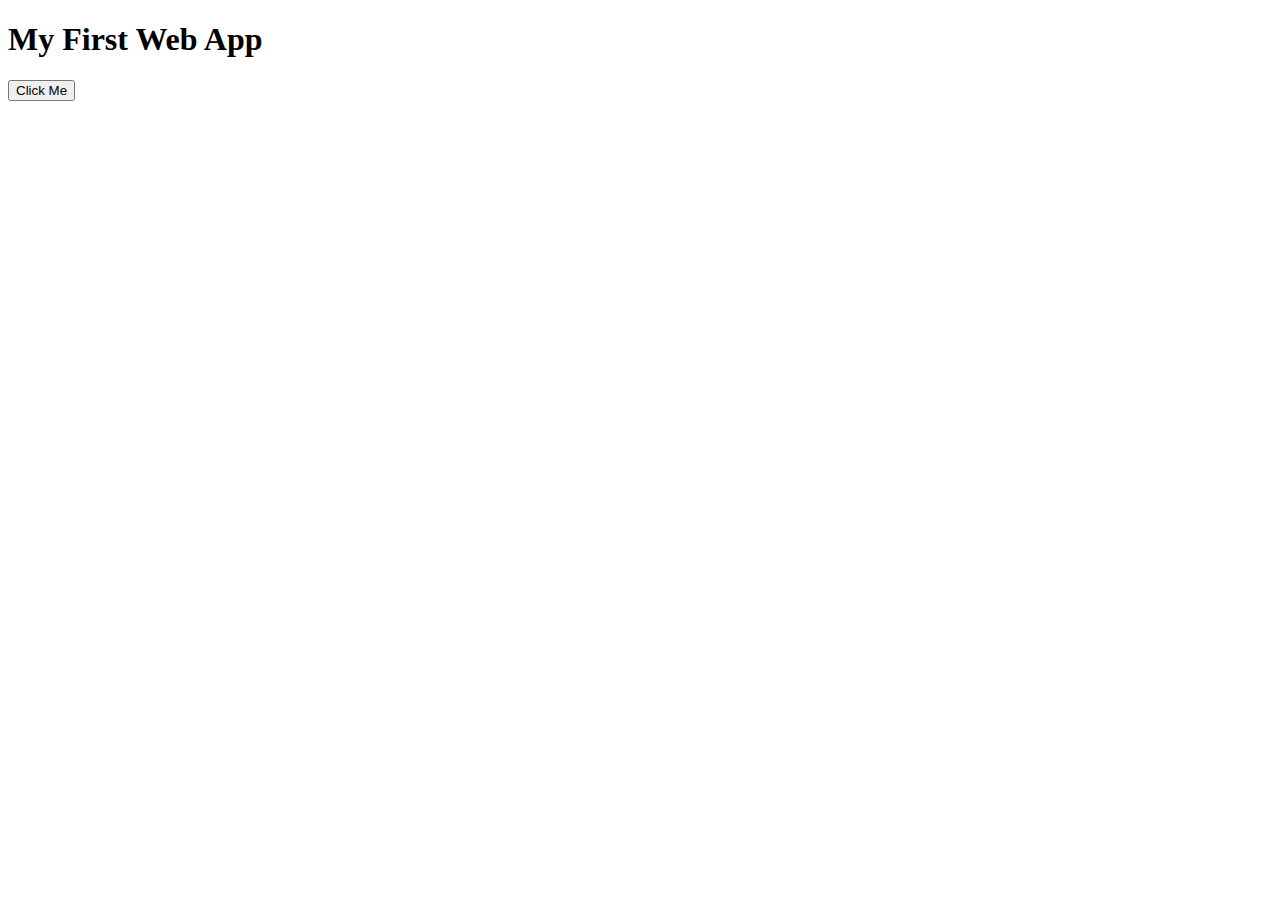
<file: HTML/Test/index.html>
<!DOCTYPE html>
<html>
<head>
  <title>Simple App</title>
</head>
<body>
  <h1>My First Web App</h1>
  <button onclick="sayHello()">Click Me</button>
  <p id="message"></p>

  <script>
    function sayHello() {
      document.getElementById("message").textContent = "Hello, World!";
    }
  </script>
</body>
</html>
</file>
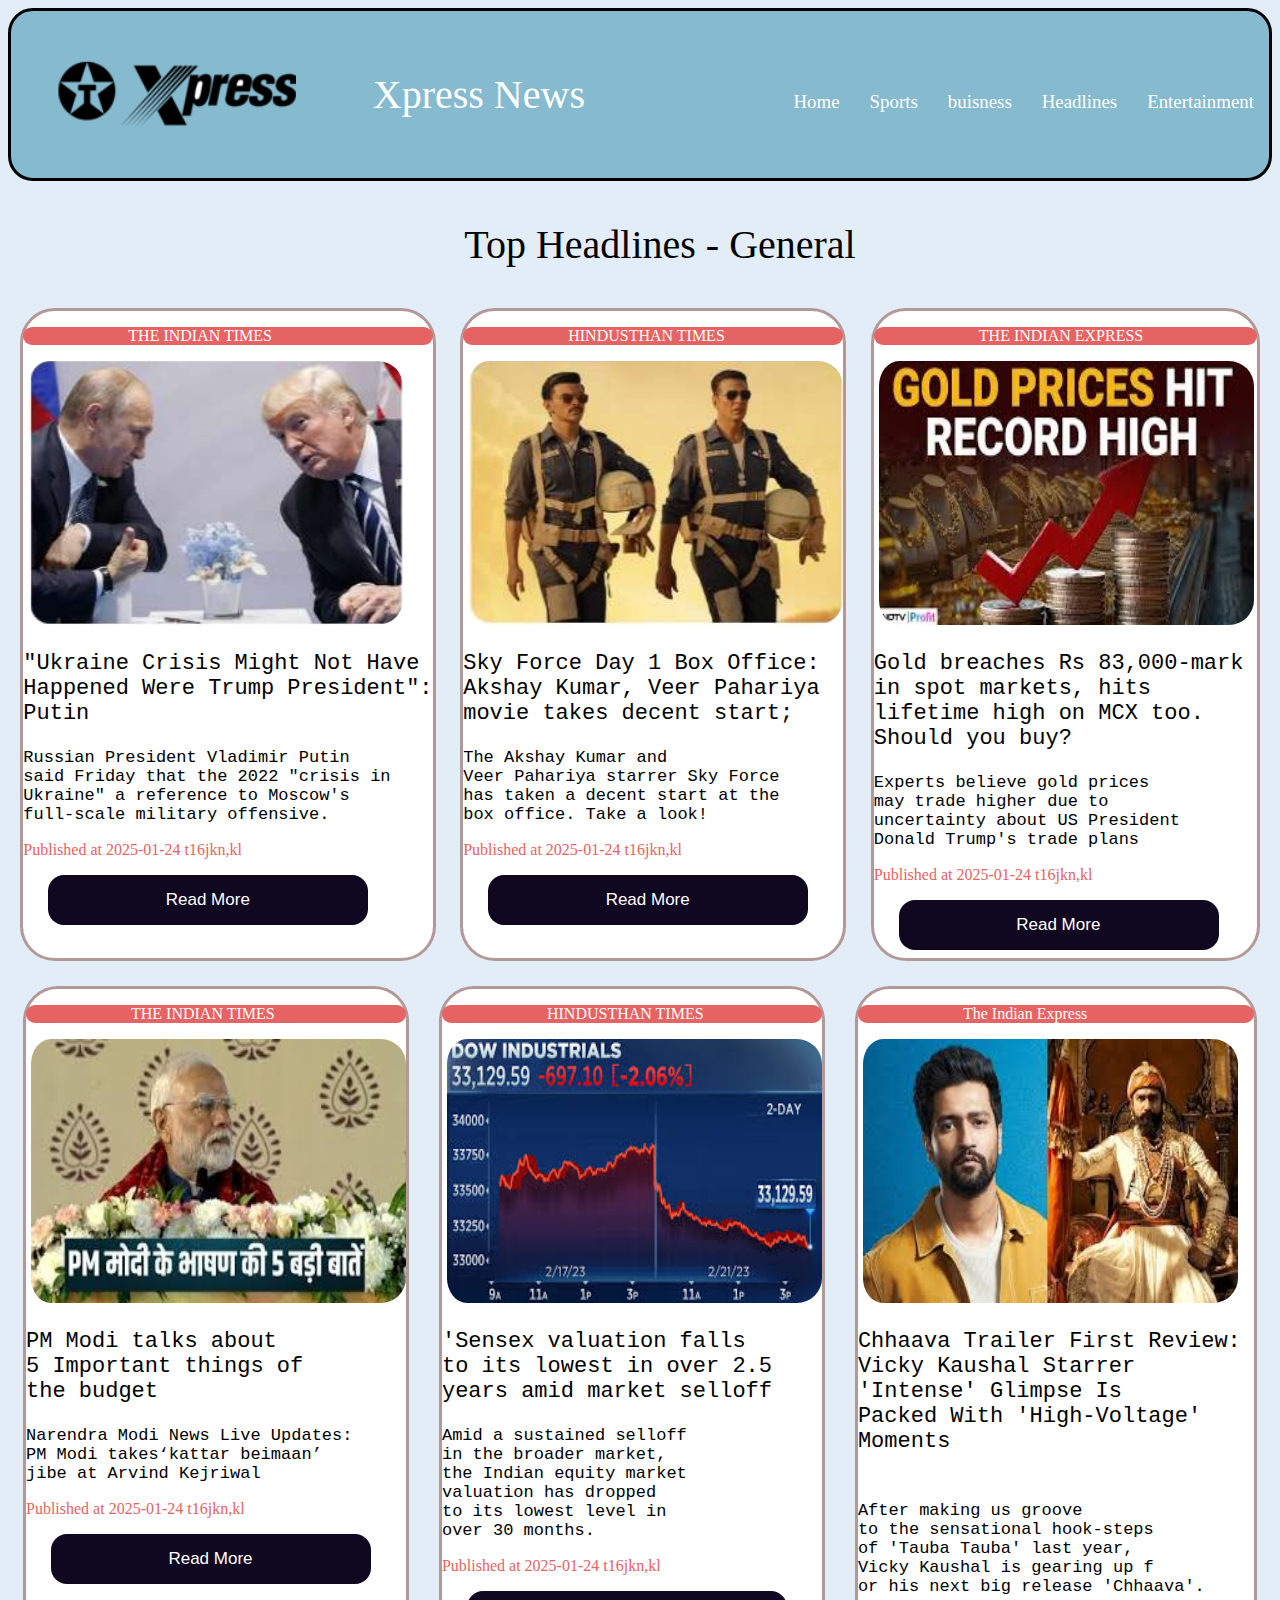
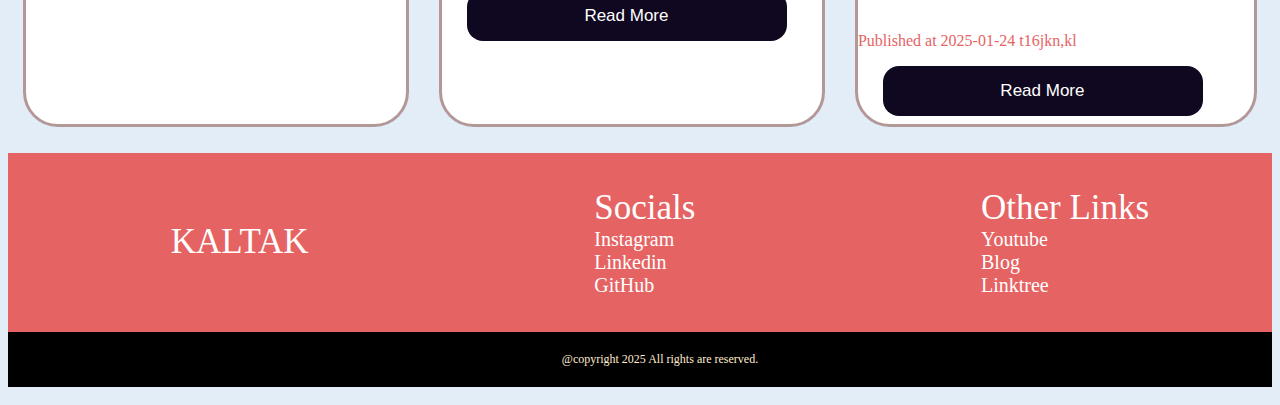
<file: Project/Newswebsite/index.html>
<!DOCTYPE html>
<html lang="en">
<head>
    <meta charset="UTF-8">
    <meta name="viewport" content="width=device-width, initial-scale=1.0">
    <link rel="stylesheet" href="styles.css">
    <link rel="preconnect" href="https://fonts.googleapis.com">
<link rel="preconnect" href="https://fonts.gstatic.com" crossorigin>
<link href="https://fonts.googleapis.com/css2?family=Roboto+Mono:ital,wght@0,100..700;1,100..700&display=swap" rel="stylesheet">
    <title>NewsPulse</title>
</head>
<body>
    <header>
        <nav class="title">
            <div class="logo"><img src="logo.png" alt=""></div>
           <div class="left side">Xpress News</div>
           <div class="right side"></div>
           <ul>
            <li><a href="#">Home</a></li>
            <li><a href="#">Sports</a></li>
            <li><a href="#">buisness</a></li>
            <li><a href="#">Headlines</a></li>
            <li><a href="#">Entertainment</a></li>
           </ul>     
   </nav>
     </header>
</body>
<section>
    <ul class="s1">Top Headlines - General</ul>
    <div class="firstsection">
        <div class="lowerfirst">
            <ul>THE INDIAN TIMES </ul>
            <img src="pic1.png" alt="">
            <pre class="pre1">"Ukraine Crisis Might Not Have
Happened Were Trump President":
Putin</pre>
            <pre class="pre2">Russian President Vladimir Putin
said Friday that the 2022 "crisis in 
Ukraine" a reference to Moscow's 
full-scale military offensive.</pre>
                <p>Published at 2025-01-24 t16jkn,kl</p>
                <div class="btn"><!-- From Uiverse.io by mrtqzbek11 --> 
                    <button>
                      <a href="">Read More</a>
                    </button></div>
        </div>
        <div class="lowersecond">
            <ul>HINDUSTHAN TIMES </ul>
            <img src="pic2.png" alt="">
            <pre class="pre1">Sky Force Day 1 Box Office: 
Akshay Kumar, Veer Pahariya 
movie takes decent start; </pre>
            <pre class="pre2">The Akshay Kumar and
Veer Pahariya starrer Sky Force
has taken a decent start at the 
box office. Take a look!</pre>
                <p>Published at 2025-01-24 t16jkn,kl</p>
                <div class="btn"><!-- From Uiverse.io by mrtqzbek11 --> 
                    <button>
                      <a href="">Read More</a>
                    </button></div>
        </div>
        <div class="lowerthird">
            <ul>THE INDIAN EXPRESS </ul>
            <img src="pic3.jpeg" alt="">
            <pre class="pre1">Gold breaches Rs 83,000-mark 
in spot markets, hits 
lifetime high on MCX too. 
Should you buy?</pre>
            <pre class="pre2">Experts believe gold prices 
may trade higher due to 
uncertainty about US President 
Donald Trump's trade plans</pre>
                <p>Published at 2025-01-24 t16jkn,kl</p>
                <div class="btn"><!-- From Uiverse.io by mrtqzbek11 --> 
                    <button>
                      <a href="">Read More</a>
                    </button></div>
        </div>
    </div>

</section>
<section class="blank"></section>
<section class="section1">
    <div class="firstsection">
        <div class="lowerfirst">
            <ul>THE INDIAN TIMES </ul>
            <img src="pic4.jpeg" alt="">
            <pre class="pre1">PM Modi talks about 
5 Important things of 
the budget</pre>
            <pre class="pre2">Narendra Modi News Live Updates:
PM Modi takes‘kattar beimaan’ 
jibe at Arvind Kejriwal</pre>
                <p>Published at 2025-01-24 t16jkn,kl</p>
                <div class="btn"><!-- From Uiverse.io by mrtqzbek11 --> 
                    <button>
                      <a href="">Read More</a>
                    </button></div>
        </div>
        <div class="lowersecond">
            <ul>HINDUSTHAN TIMES </ul>
            <img src="pic5.jpeg" alt="">
            <pre class="pre1">'Sensex valuation falls 
to its lowest in over 2.5 
years amid market selloff</pre>
            <pre class="pre2">Amid a sustained selloff 
in the broader market, 
the Indian equity market 
valuation has dropped 
to its lowest level in 
over 30 months.</pre>
                <p>Published at 2025-01-24 t16jkn,kl</p>
                <div class="btn"><!-- From Uiverse.io by mrtqzbek11 --> 
                    <button>
                      <a href="">Read More</a>
                    </button></div>
        </div>
        <div class="lowerthird">
            <ul>The Indian Express </ul>
            <img src="pic7.jpeg" alt="">
            <pre class="pre1">Chhaava Trailer First Review: 
Vicky Kaushal Starrer 
'Intense' Glimpse Is 
Packed With 'High-Voltage' 
Moments
                </pre>
            <pre class="pre2">After making us groove 
to the sensational hook-steps 
of 'Tauba Tauba' last year, 
Vicky Kaushal is gearing up f
or his next big release 'Chhaava'.
                </pre>
                <p>Published at 2025-01-24 t16jkn,kl</p>
                <div class="btn"><!-- From Uiverse.io by mrtqzbek11 --> 
                    <button>
                      <a href="">Read More</a>
                    </button></div>
        </div>
    </div>

</section>
<section class="blank"></section>

<section class="secondsection">
    <div class="lowerfirst">
        <ul>KALTAK</ul>
    </div>
     <div class="lowersecond">
        <ul>
            Socials
            
            <a href="">Instagram</a>
            <a href="">Linkedin</a>
            <a href="">GitHub</a>
        </ul>
    </div>
    <div class="lowerthird">
        <ul>
            Other Links

            <a href="">Youtube</a>
            <a href="">Blog</a>
            <a href="">Linktree</a>
        </ul>
    </div>
</section>
<footer>
    <ul>@copyright 2025 All rights are reserved.</ul>
</footer>
</html>
</file>
<file: Project/Newswebsite/styles.css>
body{
    background-color: rgb(226, 237, 248);
}
header{
    position: relative;
    top: 0;
}
nav{
    display:flex;
    height: 100%; 
    background-color:rgb(134, 186, 206);
    justify-content: space-between;
    color:white ;
    align-items: center;
    border-style: solid;
    border-color: black;
    border-radius: 25px;
    font-size: 2.5rem;
}
nav .logo img{
    padding-left: 45px;
    width: 240px;
    height:120px;
}

  nav ul{
    display:flex;
    justify-content: center;
    align-items: center;
  }
nav ul li{
    list-style: none;
    margin: 20px 15px;

}
nav ul li a{
    text-decoration: none;
    color:white;
    font-size:1.18rem;
    transition:color;
}
nav ul li a:hover{
    color:#176B87;
    font-size: 1rem;
    
}

.s1{
    display:flex;
    justify-content: center;
    color:black;
    font-size: 2.5rem ;
}

.firstsection{
    display: flex;
    color: white;
    background-color:rgb(226, 237, 248);
    justify-content: space-around;
    border-radius: 10px;
}
.firstsection .lowerfirst{
    background-color: white;
    border-style: solid ;
    border-color:rgb(179, 152, 152);
    border-radius: 35px;
}
.firstsection .lowerfirst ul{
    background-color:   rgb(230, 99, 99);
    padding-left:105px;
    border-radius: 15px;
}
.firstsection .lowerfirst .pre1{
    color: black;
    font-size: 22px;
}
.firstsection .lowerfirst .pre2{
    color: black;
    font-size: 17px;
}
.firstsection .lowerfirst p{
    color:  rgb(230, 99, 99);
    font-size: 16px;
}
.firstsection .lowerfirst .btn{
    align-items: center;
}
.firstsection .lowerfirst img{
    width:375px;
    height: 264px;
    border-radius: 25px;
    padding-left: 5px;

}
.firstsection .lowerfirst .btn{
    padding-left:25px ;
    padding-bottom: 8px;
}
.firstsection  :hover{
    position: relative;
    top:5px;
}
/* From Uiverse.io by mrtqzbek11 */ 
button {
  width: 320px;
  height: 50px;
  cursor: pointer;
  text-decoration: none;    padding-left: 5px;

  color: #fff;
  font-size: 17px;
  border-radius: 1rem;
  border: none;
  position: relative;
  background: #100720;
  transition: 0.1s;
}

button::after {
  content: '';
  width: 100%;
  height: 100%;
  background-image: radial-gradient( circle farthest-corner at 10% 20%,  rgba(255,94,247,1) 17.8%, rgba(2,245,255,1) 100.2% );
  filter: blur(15px);
  z-index: -1;
  position: absolute;
  left: 0;
  top: 0;
}

button:active {
  transform: scale(0.9) rotate(3deg);
  background: radial-gradient( circle farthest-corner at 10% 20%,  rgba(255,94,247,1) 17.8%, rgba(2,245,255,1) 100.2% );
  transition: 0.5s;
}
button a{
    text-decoration: none ;
    color: white;
}

.firstsection .lowersecond{
    background-color: white;
    border-style: solid ;
    border-color:rgb(179, 152, 152);
    border-radius: 35px;
}
.firstsection .lowersecond ul{
    background-color:  rgb(230, 99, 99);

    padding-left:105px;
    border-radius: 15px;}
.firstsection .lowersecond .pre1{
    color: black;
    font-size: 22px;
}
.firstsection .lowersecond .pre2{
    color: black;
    font-size: 17px;
}
.firstsection .lowersecond p{
    color:  rgb(230, 99, 99);
    font-size: 16px;
}
.firstsection .lowersecond img{
    width:375px;
    height: 264px;
    border-radius: 25px;
    padding-left: 5px;
}
.firstsection .lowersecond .btn{
    padding-left:25px ;
    padding-bottom: 8px;
}
/* lowerthird */
.firstsection .lowerthird{
    background-color: white;
    border-style: solid ;
    border-color:rgb(179, 152, 152);
    border-radius: 35px;
}
.firstsection .lowerthird ul{
    background-color:  rgb(230, 99, 99);

    padding-left:105px;
    border-radius: 15px;}
.firstsection .lowerthird .pre1{
    color: black;
    font-size: 22px;
}
.firstsection .lowerthird .pre2{
    color: black;
    font-size: 17px;
}
.firstsection .lowerthird p{
    color:  rgb(230, 99, 99);
    font-size: 16px;
}
.firstsection .lowerthird img{
    width:375px;
    height: 264px;
    border-radius: 25px;
    padding-left: 5px;

}
.firstsection .lowerthird .btn{
    padding-left:25px ;
    padding-bottom: 8px;
}

.blank{
    background-color: rgb(226, 237, 248);
    padding: 1%;
}
.secondsection {
    display: flex;
    color: white;
    align-items: center;
    background-color:  rgb(230, 99, 99);
    justify-content: space-around;
}

.secondsection .lowerfirst ul{
    display: flex;
    font-size: 35px;
    justify-content: space-around;
}
.secondsection .lowersecond{
    font-size: 35px;
    align-items: left;
}
.secondsection .lowersecond  a{
    display:flex;
    text-decoration: none;
    color: white;
    list-style-type: none;
    font-size: 20px;
}
.secondsection .lowerthird {
    font-size: 35px;
    align-items: left;
}

.secondsection .lowerthird  a{
    display: flex;
    text-decoration: none;
    color: white;
    list-style-type: none; 
    font-size: 20px;
}
/* footer */
footer{
    background-color: black;
    color: blanchedalmond;
    text-align: center;
    font-size: 12px;
    padding : 8px ;

}
</file>
